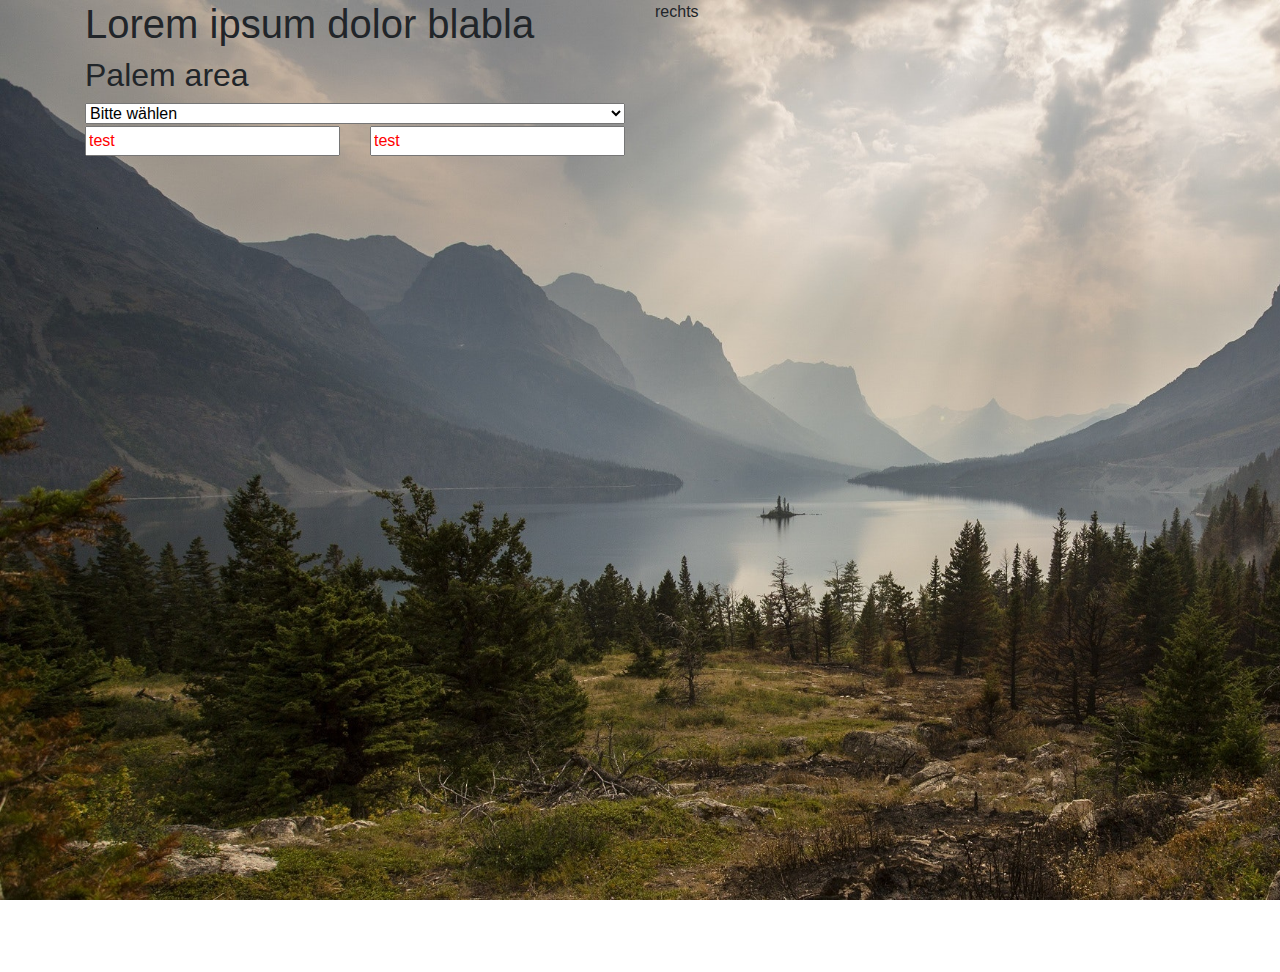
<file: day-4/index.html>
<!DOCTYPE html>
<html>
    <head>
        <meta charset="utf-8">
        <title>bootstrap</title>

        <link href="stage.css" rel="stylesheet" />
        <link href="https://stackpath.bootstrapcdn.com/bootstrap/4.4.1/css/bootstrap.min.css" rel="stylesheet" crossorigin="anonymous">

    </head>
    <body>

        <div class="stage">

            <div class="stage__inner container">

                <div class="row">
                    <div class="col-6">

                        <h1 class="stage__headline">
                            Lorem ipsum dolor blabla
                        </h1>

                        <h2 class="stage__sub-headline">
                            Palem area
                        </h2>

                        <form action="index.html" method="get" class="stage__form row">

                            <div class="col-12">

                                <select name="car_type" class="dropdown stage__dropdown">
                                    <option>Bitte w&auml;hlen</option>
                                    <option value="limo">Limousine</option>
                                    <option value="suv">SUV</option>
                                    <option value="compact">Kompakt</option>
                                    <option value="clown">Clown Car</option>
                                </select>
                            </div>

                            <div class="col-6">
                                <input type="text" name="???" placeholder="test" />
                            </div>

                            <div class="col-6">
                                <input type="text" name="???" placeholder="test" />
                            </div>



                        </form>

                    </div>
                    <div class="col-6">
                        rechts
                    </div>
                </div>

            </div>

        </div>

        <br>
        <br>
        <br>

    </body>
</html>
</file>
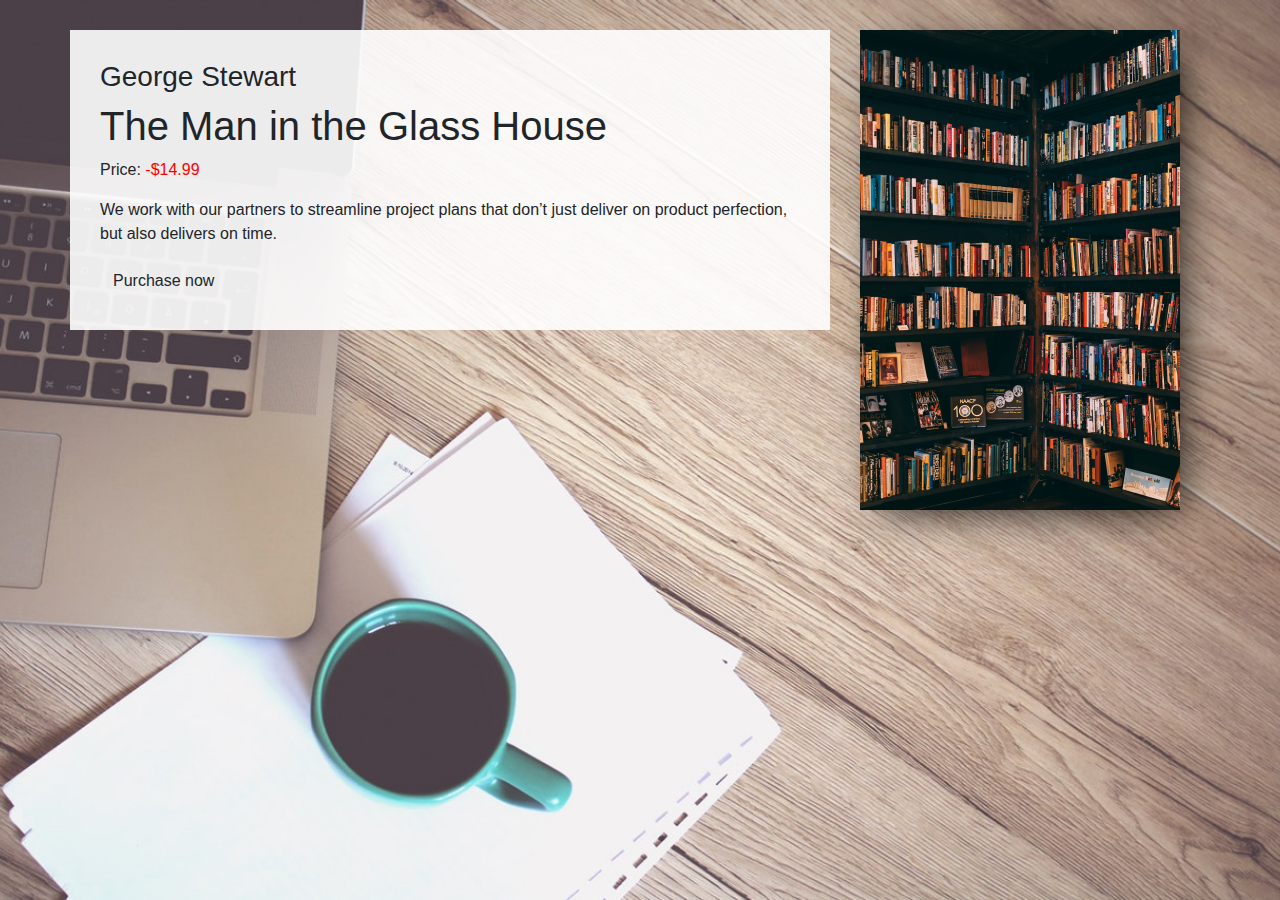
<file: day-8/index.html>
<!DOCTYPE html>
<html>
    <head>
        <meta charset="utf-8">
        <title>bootstrap</title>

        <link href="main.css" rel="stylesheet" />
        <link href="https://stackpath.bootstrapcdn.com/bootstrap/4.4.1/css/bootstrap.min.css" rel="stylesheet" crossorigin="anonymous">

    </head>
    <body>

        <div class="stage">
            <div class="stage__inner container">
                <div class="row">
                    <div class="stage__left col-12 col-md-6 col-lg-8">
                        <h3>George Stewart</h3>
                        <h1>The Man in the Glass House</h1>
                        <p>Price: <span style="color: red">-$14.99</span></p>
                        <p>We work with our partners to streamline project plans that don’t just deliver on product perfection, but also delivers on time.</p>
                        <a href="#" class="btn">Purchase now</a>
                    </div>
                    <div class="stage__right col-12 col-md-6 col-lg-4">
                        <img src="books.jpg" alt="">
                    </div>
                </div>
            </div>
        </div>

    </body>
</html>
</file>
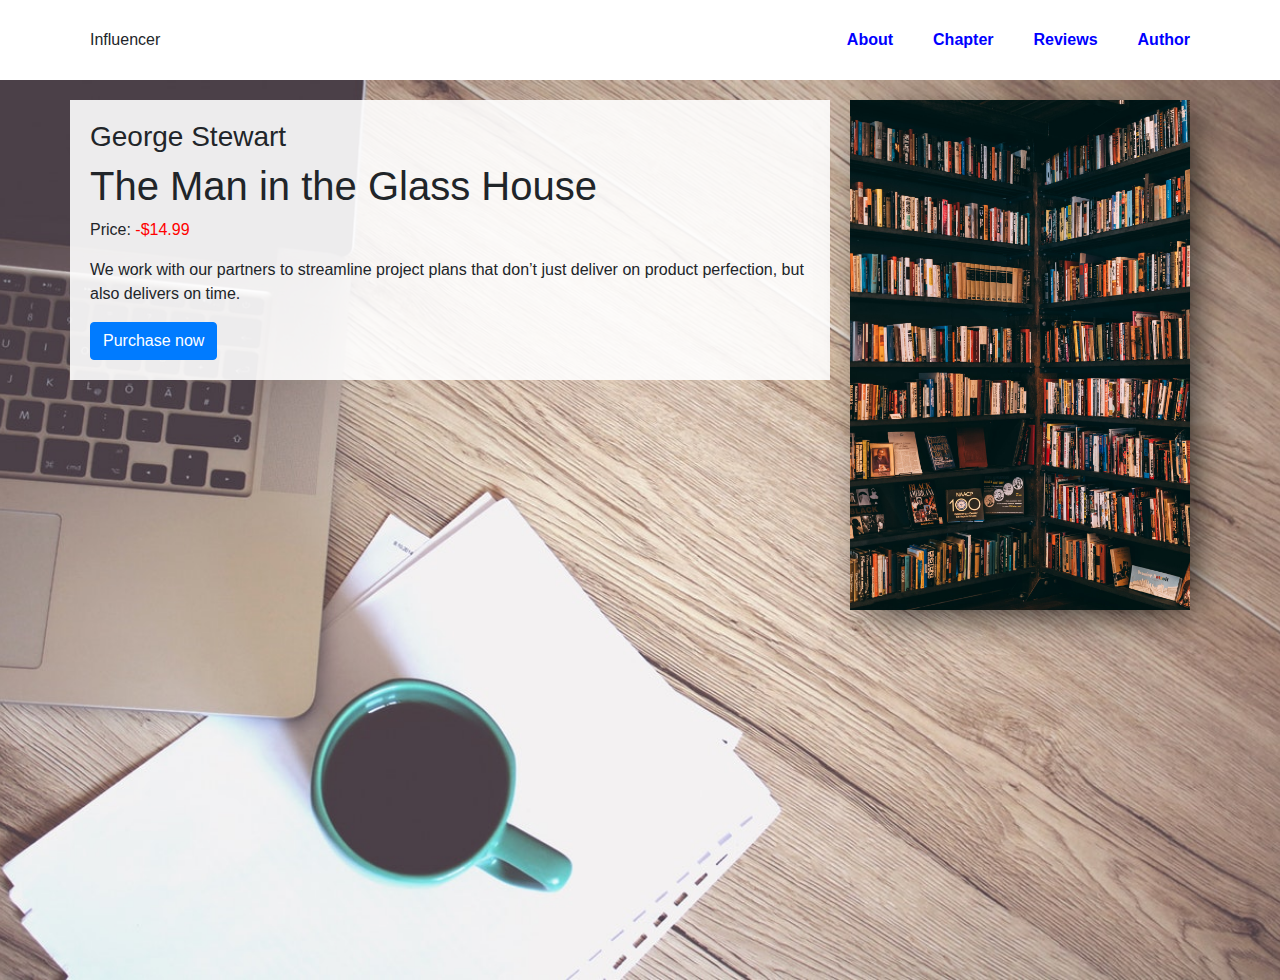
<file: day-9/index.html>
<!DOCTYPE html>
<html>
    <head>
        <meta charset="utf-8">
        <meta name="viewport" content="width=device-width, initial-scale=1">
        <title>Meine Seite</title>

        <link href="https://stackpath.bootstrapcdn.com/bootstrap/4.4.1/css/bootstrap.min.css" rel="stylesheet" crossorigin="anonymous">
        <link href="css/header.css" rel="stylesheet" />
        <link href="css/navigation.min.css" rel="stylesheet" />
        <link href="css/stage.css" rel="stylesheet" />
        <link href="css/main.css" rel="stylesheet" />

    </head>
    <body>

        <div class="header">
            <div class="container">
                    <div class="row header__inner">

                    <div class="header__logo">
                        Influencer
                    </div>

                    <div class="header__navigation">
                        <nav class="navigation" id="nav">
                            <div class="navigation__opener">
                                <a href="#nav">
                                    <img src="images/hamburger-solid.svg">
                                </a>
                            </div>
                            <div class="navigation__closer">
                                <a href="#">
                                    <img src="images/times-solid.svg">
                                </a>
                            </div>

                            <div class="navigation__inner">
                                <a href="#" class="navigation__item">
                                    About
                                </a>
                                <a href="#" class="navigation__item">
                                    Chapter
                                </a>
                                <a href="#" class="navigation__item">
                                    Reviews
                                </a>
                                <a href="#" class="navigation__item">
                                    Author
                                </a>
                            </div>
                        </nav>
                    </div>
                </div>
            </div>

        </div>









        <div class="stage">
            <div class="stage__inner container">
                <div class="row">
                    <div class="stage__left col-12 col-md-6 col-lg-8">
                        <h3>George Stewart</h3>
                        <h1>The Man in the Glass House</h1>
                        <p>Price: <span style="color: red">-$14.99</span></p>
                        <p>We work with our partners to streamline project plans that don’t just deliver on product perfection, but also delivers on time.</p>
                        <a href="#" class="btn btn-primary">Purchase now</a>
                    </div>
                    <div class="stage__right col-12 col-md-6 col-lg-4">
                        <img src="images/books.jpg">
                    </div>
                </div>
            </div>
        </div>

    </body>
</html>
</file>
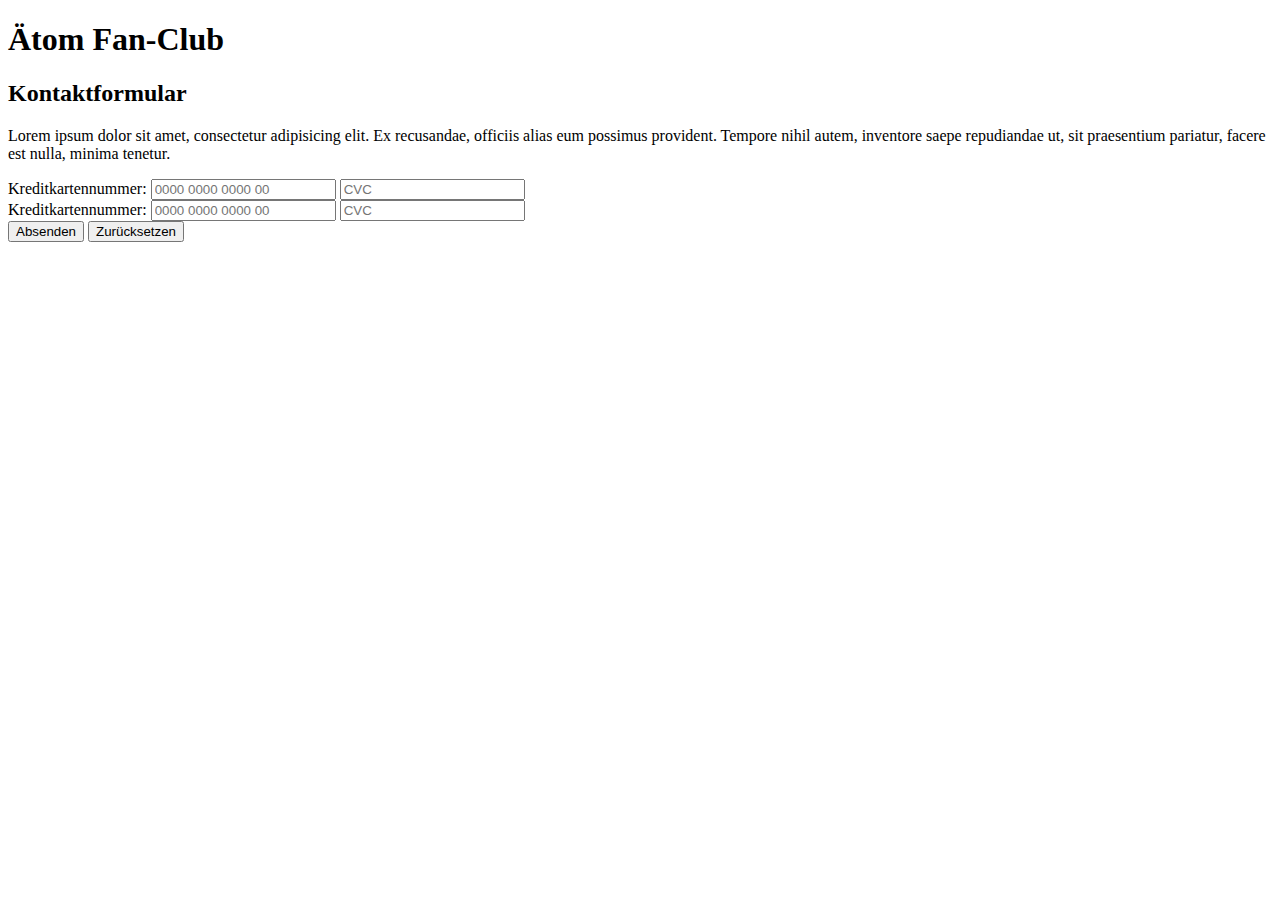
<file: day-1/html.html>
<!DOCTYPE html>
<html>
    <head>
        <meta charset="utf-8">
        <title>Ätom Fan-Club</title>
    </head>
    <body>

        <h1>Ätom Fan-Club</h1>

        <!--
        <p>Paragraph #1</p>
        <p>Paragraph #2</p>

        <span>Paragraph #1</span>
        <span>Paragraph #2</span>
        -->

        <form action="html.html" method="get">

            <h2>Kontaktformular</h2>
            <p>Lorem ipsum dolor sit amet, consectetur adipisicing elit. Ex recusandae, officiis alias eum possimus provident. Tempore nihil autem, inventore saepe repudiandae ut, sit praesentium pariatur, facere est nulla, minima tenetur.</p>

            <div>
                Kreditkartennummer:
                <input type="text" name="number" placeholder="0000 0000 0000 00">
                <input type="text" name="cvc" placeholder="CVC">
            </div>

            <div>
                Kreditkartennummer:
                <input type="text" placeholder="0000 0000 0000 00">
                <input type="text" placeholder="CVC">
            </div>

            <button type="submit">Absenden</button>
            <button type="reset">Zurücksetzen</button>




        </form>

    </body>
</html>
</file>
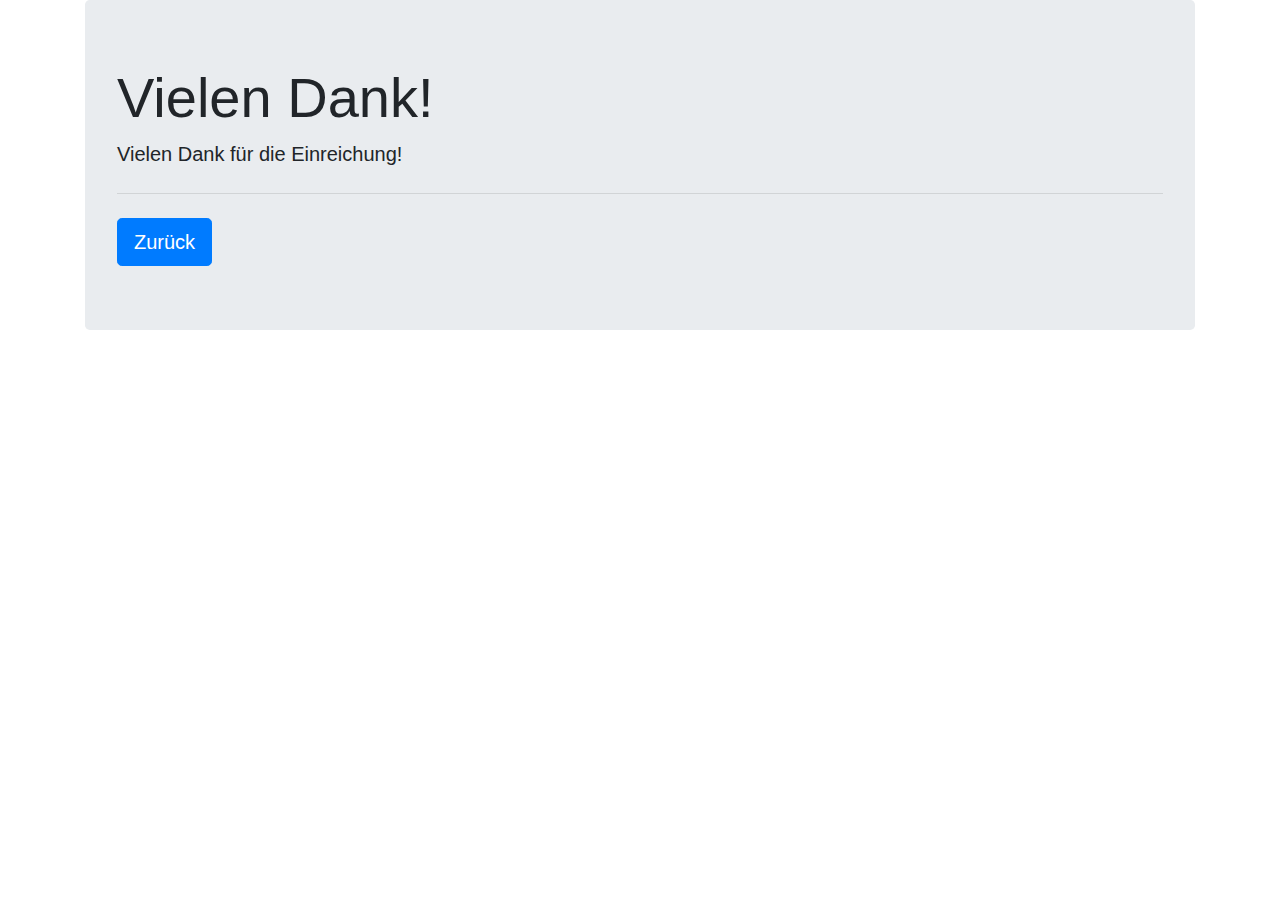
<file: day-2/danke.html>
<!DOCTYPE html>
<html>
    <head>
        <meta charset="utf-8">
        <title>Danke!</title>

        <link href="https://stackpath.bootstrapcdn.com/bootstrap/4.4.1/css/bootstrap.min.css" rel="stylesheet" crossorigin="anonymous">

    </head>
    <body>

        <div class="container">
            <div class="jumbotron">
              <h1 class="display-4">Vielen Dank!</h1>
              <p class="lead">Vielen Dank für die Einreichung!</p>
              <hr class="my-4">
              <a class="btn btn-primary btn-lg" href="#" role="button">Zurück</a>
            </div>
        </div>

    </body>
</html>
</file>
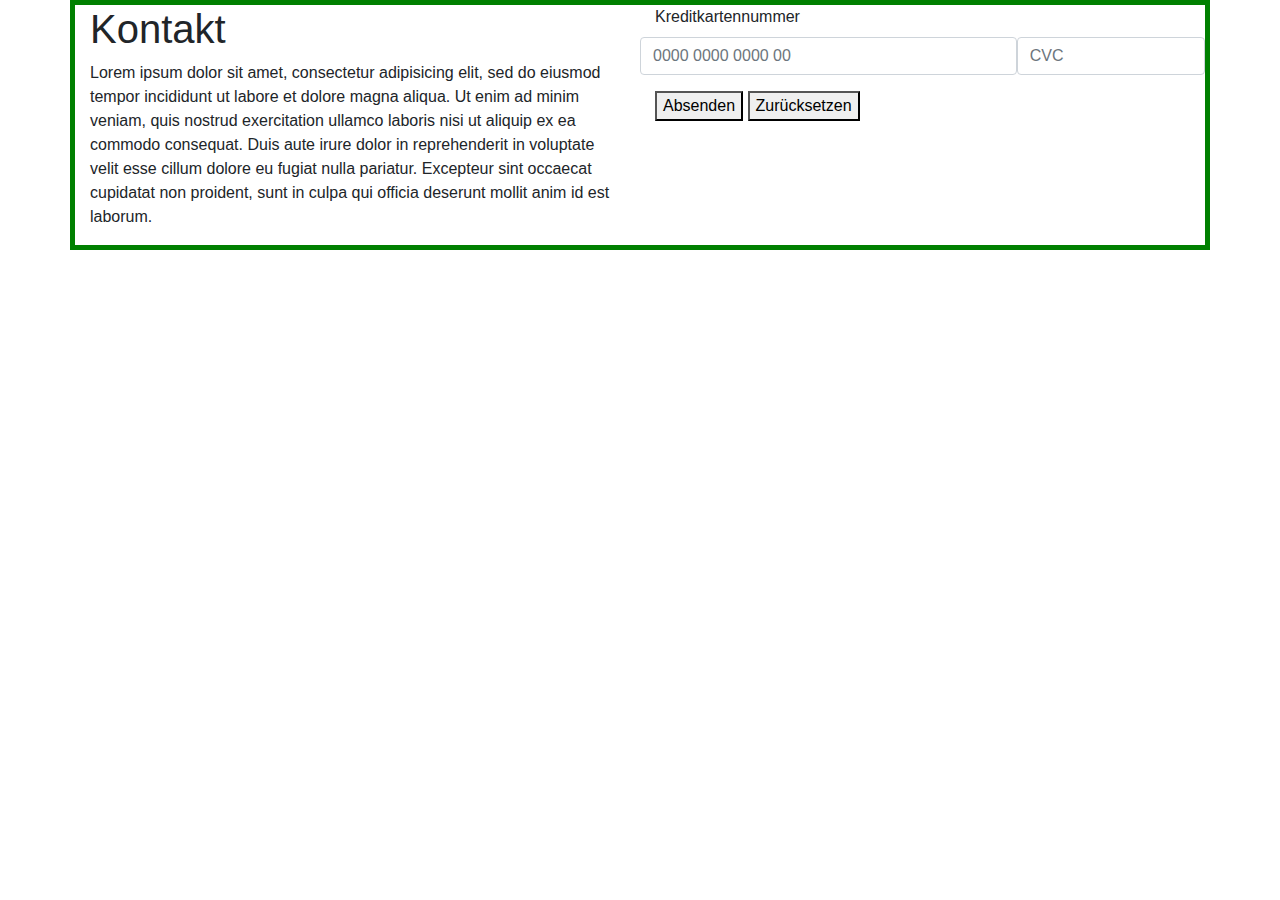
<file: day-2/html.html>
<!DOCTYPE html>
<html>
    <head>
        <meta charset="utf-8">
        <title>bootstrap</title>

        <link href="https://stackpath.bootstrapcdn.com/bootstrap/4.4.1/css/bootstrap.min.css" rel="stylesheet" crossorigin="anonymous">

    </head>
    <body>

        <style>

            .container {
                border-width: 5px;
                border-color: green;
                border-style: solid;

                /* entspricht ... */

                border: 5px solid green;
            }

            .panel {
                background-color: #8bc34a;
                padding: 5px;
            }

        </style>

        <div class="container">
            <div class="row">
                <div class="col-md-6">

                    <h1>Kontakt</h1>
                    <p>Lorem ipsum dolor sit amet, consectetur adipisicing elit, sed do eiusmod tempor incididunt ut labore et dolore magna aliqua. Ut enim ad minim veniam, quis nostrud exercitation ullamco laboris nisi ut aliquip ex ea commodo consequat. Duis aute irure dolor in reprehenderit in voluptate velit esse cillum dolore eu fugiat nulla pariatur. Excepteur sint occaecat cupidatat non proident, sunt in culpa qui officia deserunt mollit anim id est laborum.</p>

                </div>
                <div class="col-md-6">
                    <form action="danke.html" method="get">

                        <div class="form-group row">
                            <label for="exampleInputEmail1" class="col-12">Kreditkartennummer</label>
                            <input type="text" class="form-control col-8" name="number" placeholder="0000 0000 0000 00">
                            <input type="text" class="form-control col-4" name="cvc" placeholder="CVC">
                        </div>

                        <button type="submit">Absenden</button>
                        <button type="reset">Zurücksetzen</button>

                    </form>

                </div>
            </div>
        </div>

    </body>
</html>
</file>
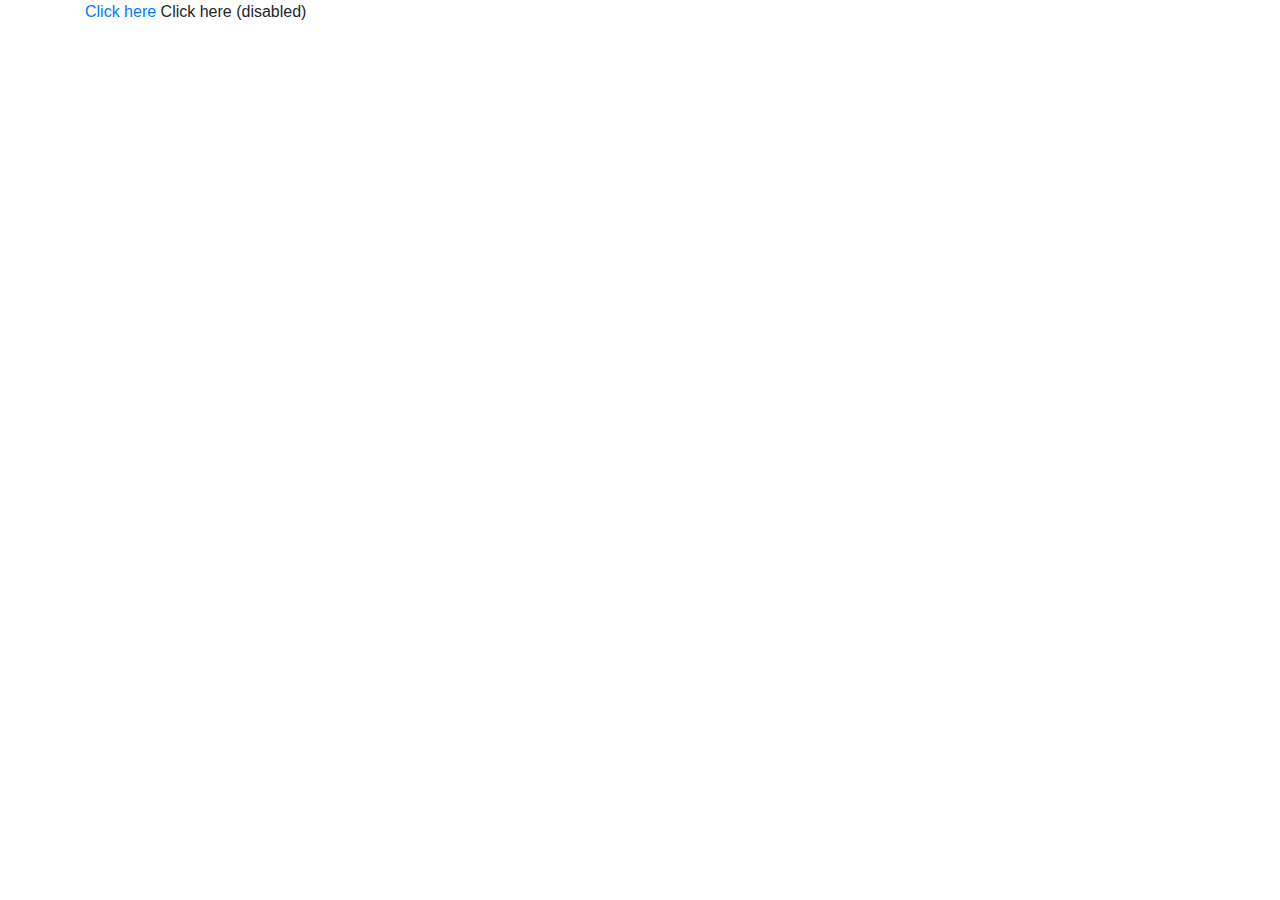
<file: day-3/html.html>
<!DOCTYPE html>
<html>
    <head>
        <meta charset="utf-8">
        <title>bootstrap</title>

        <link href="https://stackpath.bootstrapcdn.com/bootstrap/4.4.1/css/bootstrap.min.css" rel="stylesheet" crossorigin="anonymous">

    </head>
    <body>

        <style>

        .button {
            
        }

        .button.disabled {

        }

        .button:not(.disabled):hover {

        }

        </style>

        <div class="container">

            <a href="/..." class="button">Click here</a>
            <a class="button button-disabled">Click here (disabled)</a>

        </div>

    </body>
</html>
</file>
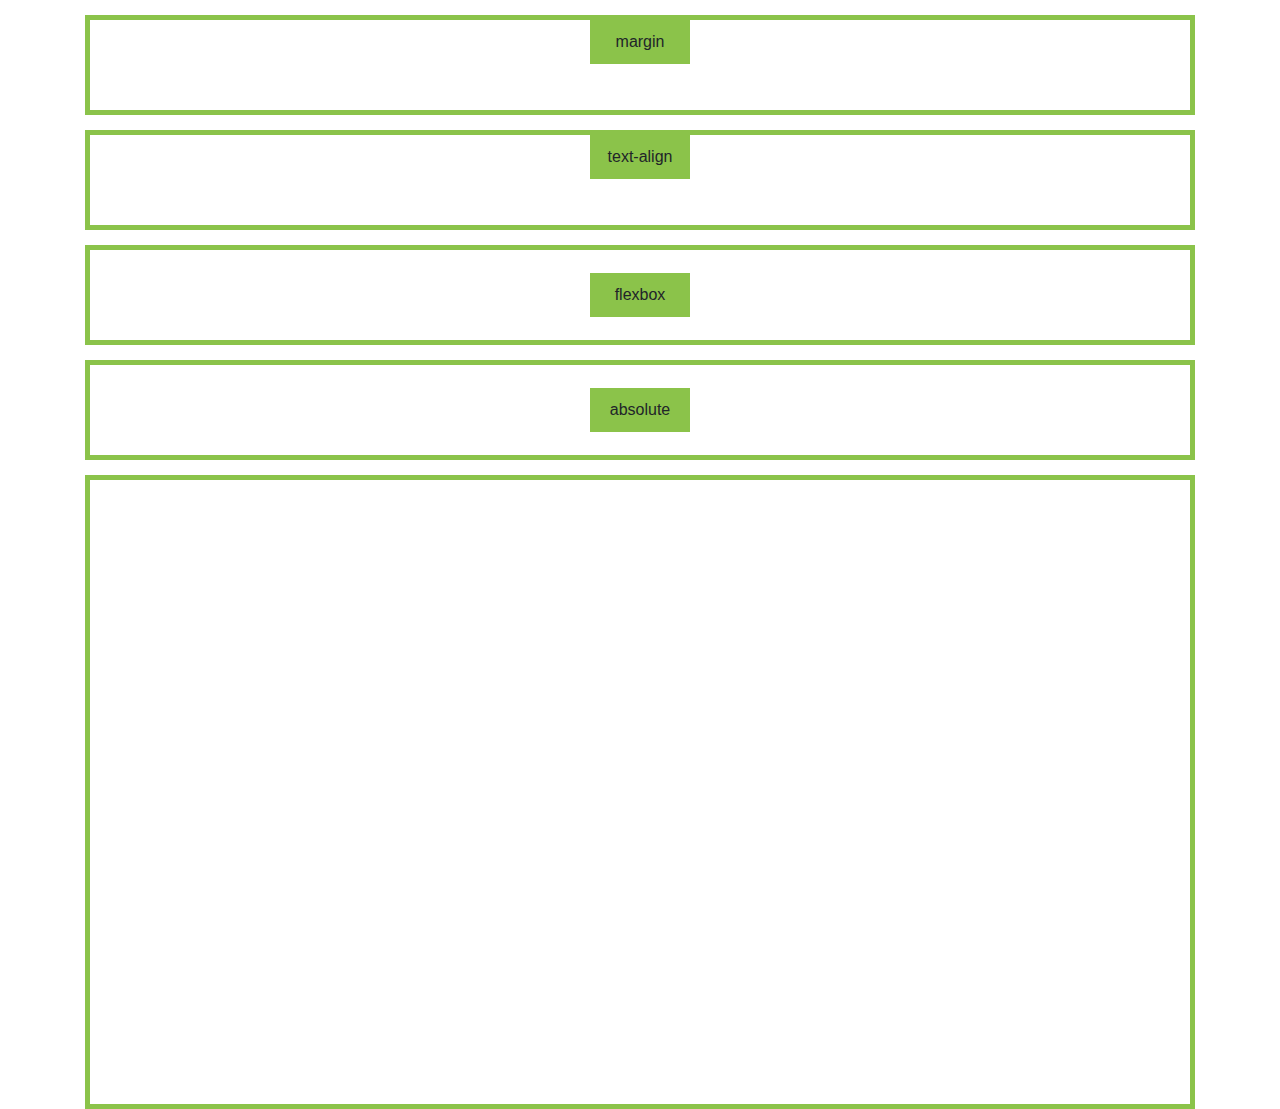
<file: day-6/html.html>
<!DOCTYPE html>
<html>
    <head>
        <meta charset="utf-8">
        <title>bootstrap</title>

        <link href="https://stackpath.bootstrapcdn.com/bootstrap/4.4.1/css/bootstrap.min.css" rel="stylesheet" crossorigin="anonymous">

    </head>
    <body>
        <style>

            .frame {
                border: 5px solid #8bc34a;
                height: 100px;
                margin-top: 15px;
            }

            .box {
                background-color: #8bc34a;
                width: 100px;
                text-align: center;
                padding: 10px;
                transition: all .3s ease;
            }

            .box:hover {
                transform: scale(1.05);
                box-shadow: 0 5px 5px rgba(0,0,0,.5);
            }

            .box--margin {
                margin: 0 auto;
            }

            .frame--text-align {
                text-align: center;
            }

            .box--text-align {
                display: inline-block;
            }

            .frame--flexbox {
                display: flex;
                justify-content: center;
                align-items: center;
            }

            .frame--absolute {
                position: relative;
            }

            .box--absolute {
                position: absolute;
                left: 50%;
                top: 50%;
                transform: translate(-50%, -50%);
            }

            .frame--16by9 {
                padding-top: calc(9/16*100%);
                position: relative;
                overflow: hidden;
                background-size: cover;
                background-position: top center;
            }

            .frame img {
                position: absolute;
                top: 0%;
                left: 50%;
                transform: translate(-50%, 0%);
                width: 100%;
            }

            .frame--with-kitty {
                background-image: url(https://placekitten.com/1000);
            }

            @media (max-width: 600px) {
                .frame--with-kitty {
                    background-image: url(https://placekitten.com/600);
                }
            }

        </style>
        <div class="container">

            <div class="frame frame--margin">
                <div class="box box--margin">margin</div>
            </div>

            <div class="frame frame--text-align">
                <div class="box box--text-align">text-align</div>
            </div>

            <div class="frame frame--flexbox">
                <div class="box box--flexbox">flexbox</div>
            </div>

            <div class="frame frame--absolute">
                <div class="box box--absolute">absolute</div>
            </div>

            <div class="frame frame--16by9">
                <img srcset="https://placekitten.com/400 400w, https://placekitten.com/2000 2000w" />
            </div>

            <div class="frame frame--16by9 frame--with-kitty d-md-none">
            </div>

        </div>
    </body>
</html>
</file>
<file: day-4/stage.css>
.stage {
    background-image: url('images/background.jpg');
    background-size: cover;
    height: 100vh;
}

.stage__inner {

}

.stage__form {
    margin-right: 100px;
}

input, select {
    width: 100%;
}

.stage__form input::placeholder {
  color: red;
}
</file>
<file: day-8/main.css>
.stage {
    height: 100vh;
    background: url('background.jpg');
    background-size: cover;
    background-position: center center;
}

.stage .row {
    align-items: flex-start;
}

.stage__left {
    background-color: rgba(255,255,255,.9);
    padding: 30px !important;
    margin-top: 30px;
}
.stage__right {
    padding: 0 30px !important;
    margin-top: 30px;
}

.stage__right img {
    max-width: 100%;
    box-shadow: 10px 10px 38px -10px rgba(0,0,0,.9);
}
</file>
<file: day-9/css/header.css>
.header {
    position: fixed;
    left: 0;
    top: 0;
    right: 0;
    background-color: white;
    height: 80px;
    display: flex;
    align-items: center;
    z-index: 1;
}

.header__inner {
    display: flex;
    justify-content: space-between;
    align-items: center;
}

.header__logo {
    padding-left: 20px;
}
</file>
<file: day-9/css/stage.css>
.stage {
    height: 100vh;
    background: url('../images/background.jpg');
    background-size: cover;
    background-position: center center;
}

.stage .row {
    align-items: flex-start;
}

.stage__left {
    background-color: rgba(255,255,255,.9);
    padding: 20px !important;
    margin-top: 20px;
}
.stage__right {
    padding: 0 20px !important;
    margin-top: 20px;
}

.stage__right img {
    max-width: 100%;
    box-shadow: 10px 10px 38px -10px rgba(0,0,0,.9);
}
</file>
<file: day-9/css/main.css>
body {
    padding-top: 80px;
}
</file>
<file: day-9/css/navigation.min.css>
.navigation:target{background-color:white;position:fixed;left:0;right:0;top:0}.navigation__inner{list-style:none;margin:0;padding:0;display:none}.navigation:target .navigation__inner{display:flex;flex-direction:column}@media (min-width: 768px){.navigation__inner{display:flex}}.navigation:target .navigation__opener{display:none}.navigation__closer{display:none}.navigation:target .navigation__closer{display:block}.navigation__opener img,.navigation__closer img{width:26px}@media (min-width: 768px){.navigation__opener,.navigation__closer{display:none}}.navigation__item{padding:20px;color:blue;font-weight:bold}
</file>
